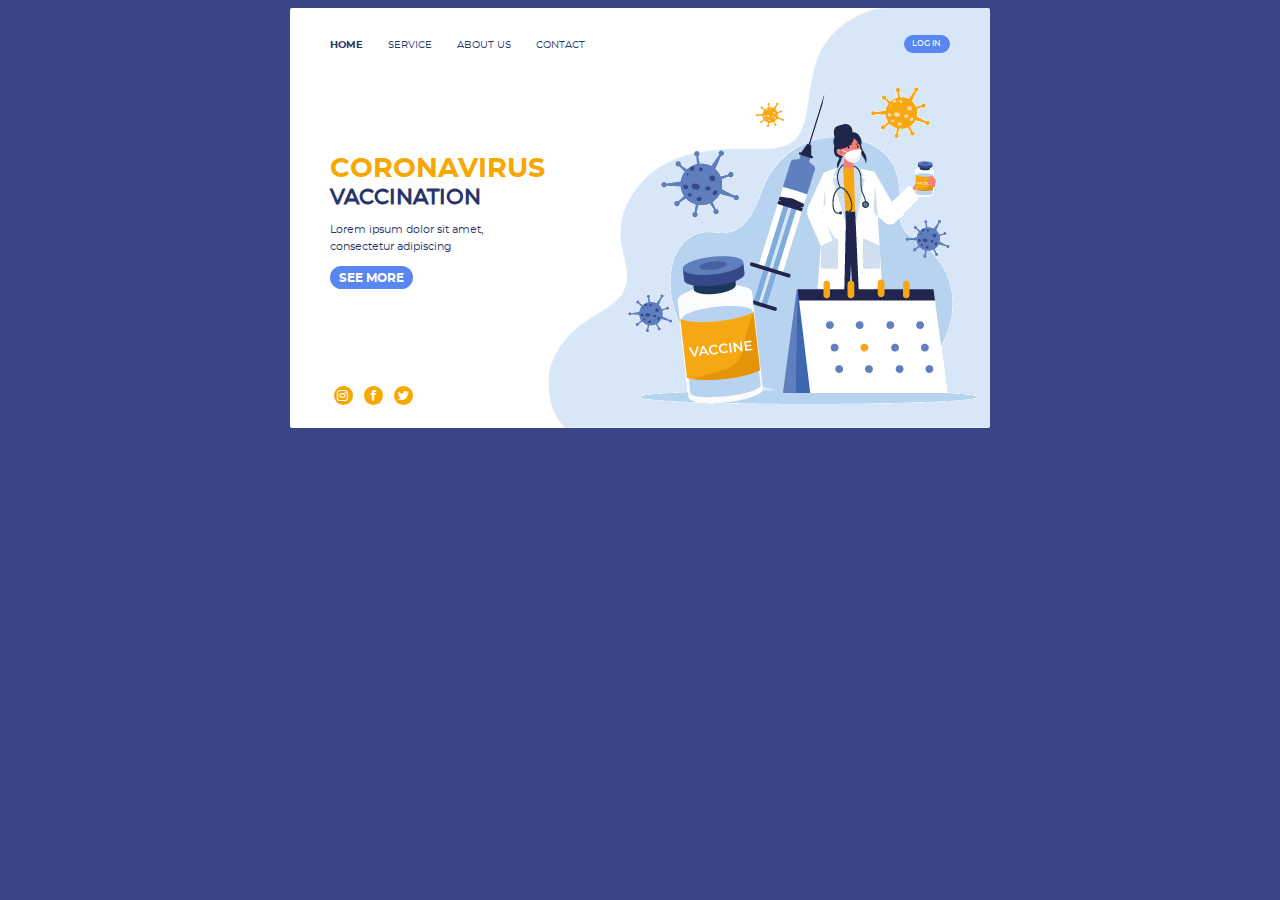
<file: index.html>
<!DOCTYPE html>
<html lang="en">
  <head>
    <meta charset="UTF-8" />
    <meta http-equiv="X-UA-Compatible" content="IE=edge" />
    <meta name="viewport" content="width=device-width, initial-scale=1.0" />
    <link rel="icon" href="img/coronavirus.svg" type="image/svg" />
    <link rel="stylesheet" href="css/style-home.css" type="text/css" />
    <title>Coronavirus</title>
  </head>
  <body>
    <div class="container">
      <header>
        <nav class="navbar">
          <ul class="main-menu">
            <li class="main-menu__item">
              <a href="#" class="main-menu__link--bold">HOME</a>
            </li>
            <li class="main-menu__item">
            <a href="service.html" class="main-menu__link">SERVICE</a>
            </li>
            <li class="main-menu__item">
              <a href="about.html" class="main-menu__link">ABOUT US</a>
            </li>
            <li class="main-menu__item">
              <a href="contact.html" class="main-menu__link">CONTACT</a>
            </li>
          </ul>
          <div class="btn-login">
            <button class="btn-login__item">
              <a href="#" class="btn-login__link">LOG IN</a>
            </button>
          </div>
        </nav>
      </header>
      
      <main>
        <section class="section-text">
          <div class="main-title">
            <h1 class="main-title__item">CORONAVIRUS</h1>
          </div>
          <div class="second-title">
            <h2 class="second-title__item">VACCINATION</h2>
          </div>
          <div class="into-text">
            <p class="info-text__item">
              Lorem ipsum dolor sit amet,<br>
              consectetur adipiscing
            </p>
          </div>
          <div class="btn-more">
            <button class="btn-more__item">
              <a href="#" class="btn-more__link">SEE MORE</a>
            </button>
          </div>
        </section>
        <section class="container-banner">
          <div class="banner">
            <img class="banner__image" src="img/main-picture.png" alt="imagen principal del banner">
          </div>
        </section>
      </main>
        
      <footer>
        <section class="social-media">
          <span class="social-media__item">
            <a class="icon-instagram" href="//instagram.com" target="_blank"></a>
          </span>
          <span class="social-media__item">
            <a class="icon-facebook" href="//facebook.com" target="_blank"></a>
          </span>
          <span class="social-media__item">
           <a class="icon-twitter" href="//twitter.com" target="_blank"></a>
          </span>
        </section>
      </footer>
    </div>
  </body>
</html>
</file>
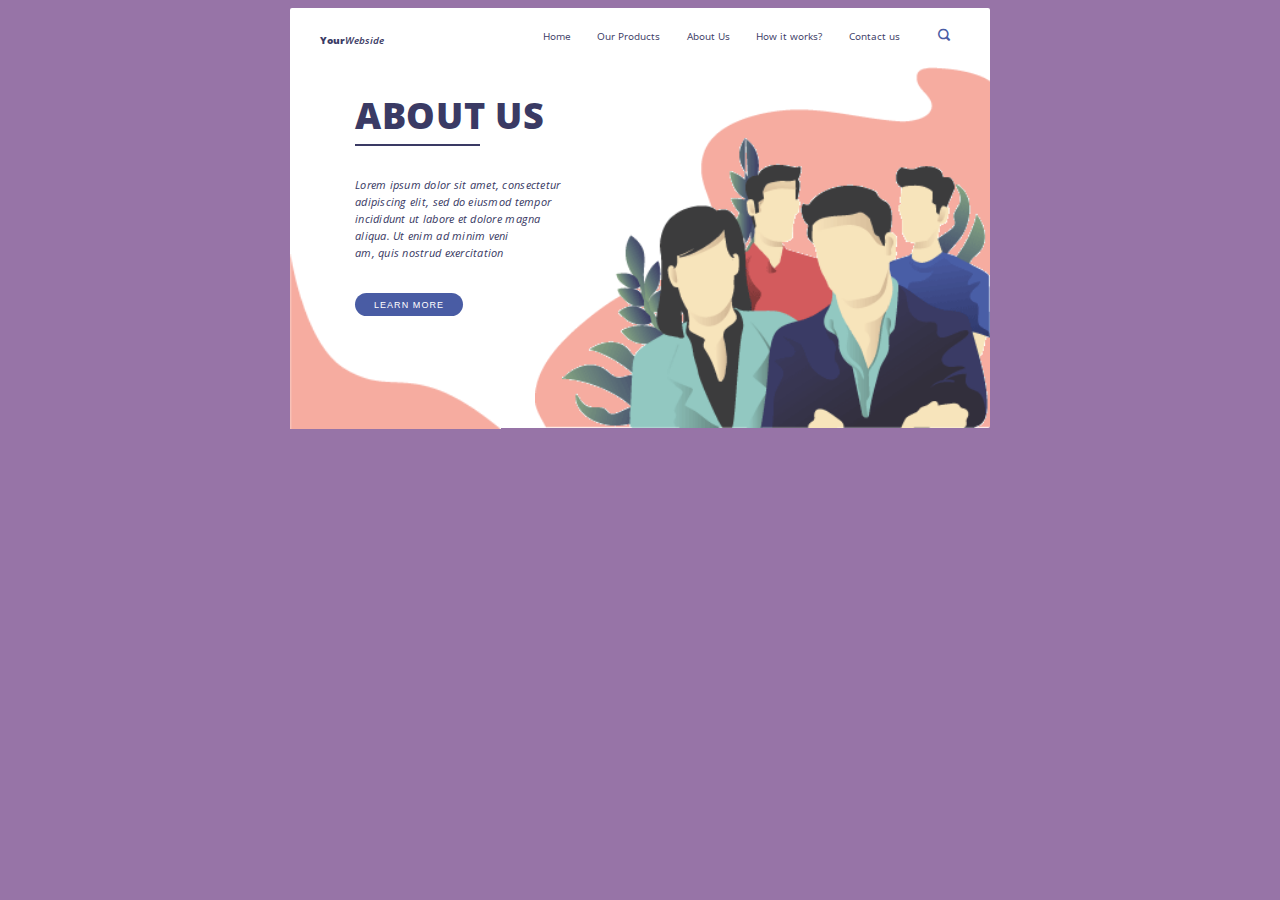
<file: about.html>
<!DOCTYPE html>
<html lang="en">
  <head>
    <meta charset="UTF-8" />
    <meta http-equiv="X-UA-Compatible" content="IE=edge" />
    <meta name="viewport" content="width=device-width, initial-scale=1.0" />
    <link rel="icon" href="" type="image/svg" />
    <link rel="stylesheet" href="css/style-about.css" type="text/css" />
    <title>About Us</title>
  </head>
  <body>
    <div class="container">
        <header>
            <nav class="navbar">
                <div class="logo">
                    <a class="logo__item" href="#"><p><b class="logo__item--bold">Your</b>Webside</p></a>
                </div>
                <div class="menu">
                    <ul class="menu-list">
                        <li class="menu-list__item">
                            <a href="index.html" class="menu-list__link">Home</a>
                        </li>
                        <li class="menu-list__item">
                            <a href="service.html" class="menu-list__link">Our Products</a>
                        </li>
                        <li class="menu-list__item">
                            <a href="#" class="menu-list__link">About Us</a>
                        </li>
                        <li class="menu-list__item">
                            <a href="questions.html" class="menu-list__link">How it works?</a>
                        </li>
                        <li class="menu-list__item">
                            <a href="contact.html" class="menu-list__link">Contact us</a>
                        </li>
                    </ul>
                </div>
                <div class="search">
                    <span class="icon-search" href="#"></span>
                </div>
            </nav>
        </header>
      
        <main>
            <section class="section-info">
                <div class="main-title">
                    <h1 class="main-title__item">ABOUT US</h1>
                    <hr>
                </div>
                <div class="info-text">
                    <p class="info-text__item">
                        Lorem ipsum dolor sit amet, consectetur <br>
                        adipiscing elit, sed do eiusmod tempor <br>
                        incididunt ut labore et dolore magna <br>
                        aliqua. Ut enim ad minim veni <br>
                        am, quis nostrud exercitation
                    </p>
                </div>
                <div class="btn-learn-more">
                    <button class="btn-learn-more__item">
                        <a href="#" class="btn-learn-more__link">LEARN MORE</a>
                    </button>
                </div>
            </section>
            <section class="container-banner">
                <div class="banner">
                    <img class="banner__image" src="img/main-picture-about.png" alt="imagen principal del banner">
                </div>
            </section>
        </main>
        
        <footer>
            <div class="footer-image">
                <img class="footer-image__item" src="img/fondo2-about.png" alt="imagen del diseño de fondo">
            </div> 
        </footer>
    </div>
  </body>
</html>
</file>
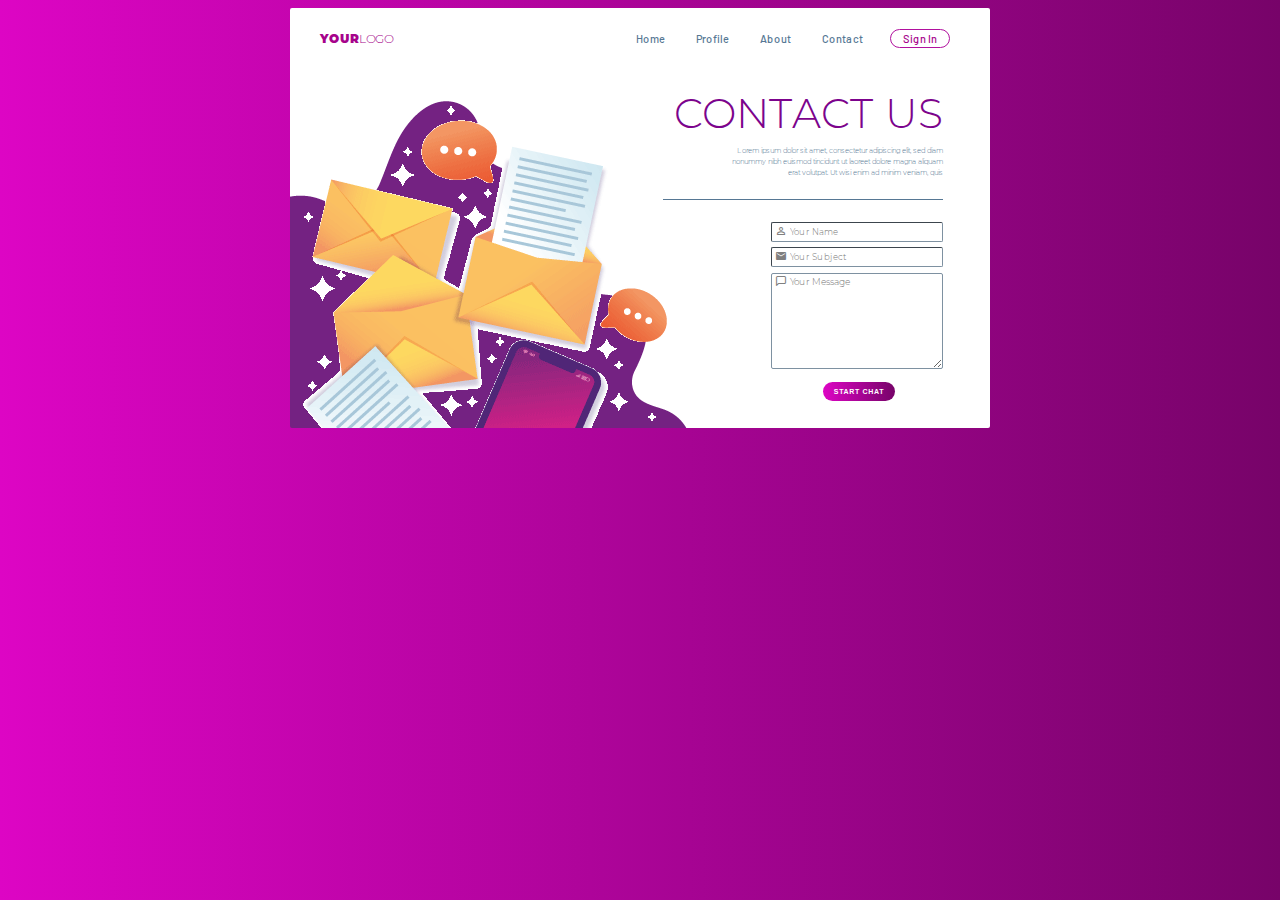
<file: contact.html>
<!DOCTYPE html>
<html lang="en">
  <head>
    <meta charset="UTF-8" />
    <meta http-equiv="X-UA-Compatible" content="IE=edge" />
    <meta name="viewport" content="width=device-width, initial-scale=1.0" />
    <link rel="icon" href="" type="image/svg" />
    <link rel="stylesheet" href="css/style-contact.css" type="text/css" />
    <title>Contact Us</title>
  </head>
  <body>
    <div class="container">
        <header>
            <nav class="navbar">
                <div class="logo">
                    <a class="logo__item" href="#"><b class="logo__item--bold">YOUR</b>LOGO</a>
                </div>
                <div class="menu">
                    <ul class="menu-list">
                        <li class="menu-list__item">
                            <a href="index.html" class="menu-list__link">Home</a>
                        </li>
                        <li class="menu-list__item">
                            <a href="service.html" class="menu-list__link">Profile</a>
                        </li>
                        <li class="menu-list__item">
                            <a href="about.html" class="menu-list__link">About</a>
                        </li>
                        <li class="menu-list__item">
                            <a href="#" class="menu-list__link">Contact</a>
                        </li>
                    </ul>
                </div>
                <div class="btn-sign-in">
                    <button class="btn-sign-in__item">
                        <a href="#" class="btn-sign-in__link">Sign In</a>
                    </button>
                </div>
            </nav>
        </header>
        
        <main>
            <section class="container-banner">
                <div class="banner">
                    <img class="banner__image" src="img/main-picture-contact.png" alt="imagen principal del banner">
                </div>
            </section>
            <section class="section-info">
                <div class="main-title">
                    <h1 class="main-title__item">CONTACT US</h1>
                </div>
                <div class="info-text">
                    <p class="info-text__item">
                        Lorem ipsum dolor sit amet, consectetur adipiscing elit, sed diam <br>
                        nonummy nibh euismod tincidunt ut laoreet dolore magna aliquam <br>
                        erat volutpat. Ut wisi enim ad minim veniam, quis
                    </p>
                    <hr>
                </div>
                <div class="container-form">
                    <form class="form" action="" method="POST">
                        <div class="form-input">
                            <i class="icon-person form-icon__item"></i>
                            <input class="form-input__item" type="text" placeholder="Your Name">
                        </div>
                        <div class="form-input">
                            <i class="icon-email form-icon__item"></i>
                            <input class="form-input__item" type="text" placeholder="Your Subject">
                        </div>
                        <div class="form-input">
                            <i class="icon-message form-icon__item"></i>
                            <textarea class="form-textarea__item" type="text" placeholder="Your Message" maxlength="240"></textarea>
                        </div>
                        <div class="btn-start">
                            <button class="btn-start__item">
                                <a href="#" class="btn-start__link">START CHAT</a>
                            </button>
                        </div>
                    </form>
                </div>
            </section>
        </main>
            
        <footer>

        </footer>
    </div>
  </body>
</html>
</file>
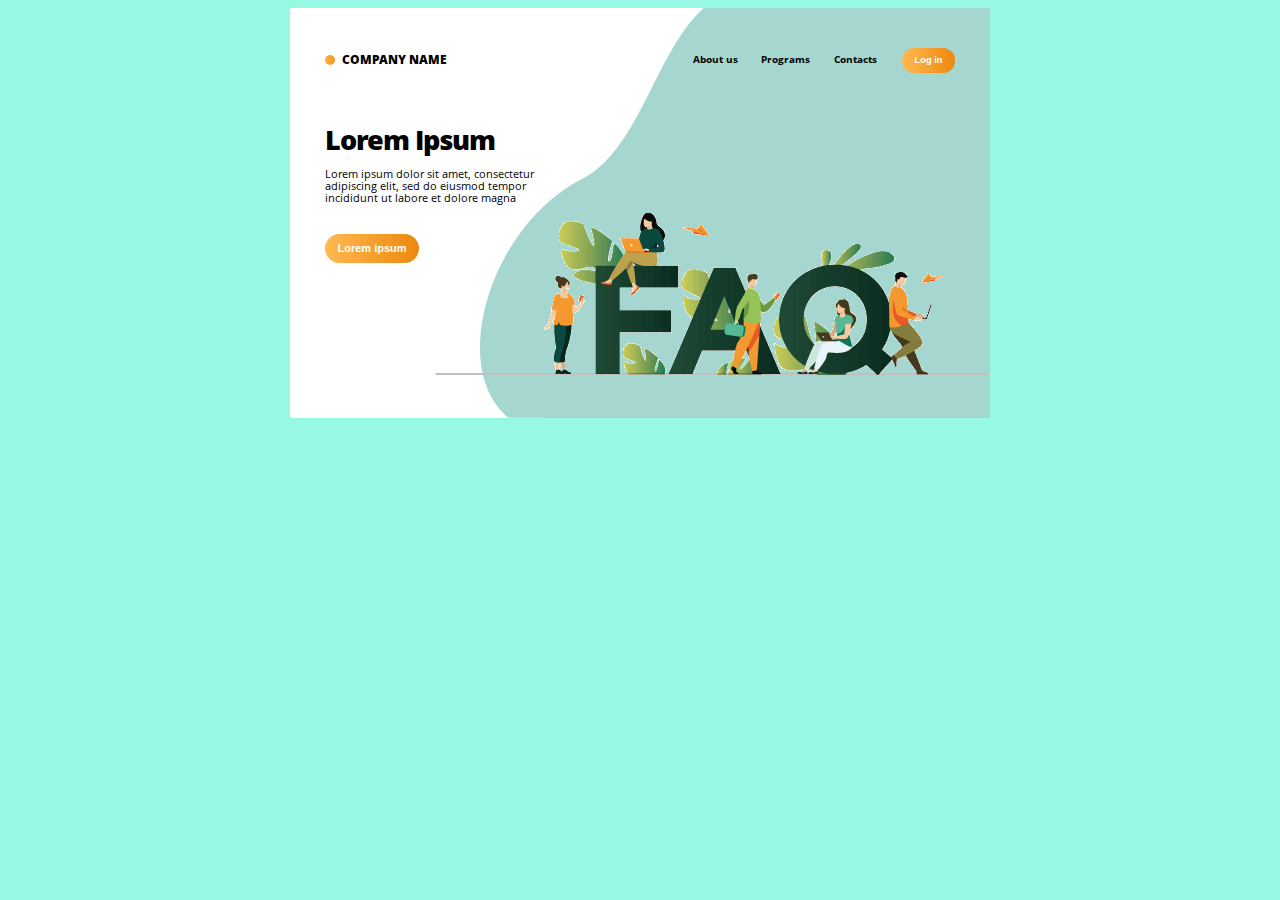
<file: questions.html>
<!DOCTYPE html>
<html lang="en">
  <head>
    <meta charset="UTF-8" />
    <meta http-equiv="X-UA-Compatible" content="IE=edge" />
    <meta name="viewport" content="width=device-width, initial-scale=1.0" />
    <link rel="icon" href="" type="image/svg" />
    <link rel="stylesheet" href="css/style-question.css" type="text/css" />
    <title>FAQ</title>
  </head>
  <body>
    <div class="container">
      <header>
        <nav class="navbar">
            <div class="logo">
                <div class="logo__icon"></div>
                <a class="logo__item" href="#">COMPANY NAME</a>
            </div>
            <div class="menu">
                <ul class="menu-list">
                    <li class="menu-list__item">
                        <a href="about.html" class="menu-list__link">About us</a>
                    </li>
                    <li class="menu-list__item">
                        <a href="service.html" class="menu-list__link">Programs</a>
                    </li>
                    <li class="menu-list__item">
                        <a href="contact.html" class="menu-list__link">Contacts</a>
                    </li>
                </ul>
            </div>
            <div class="btn-log-in">
                <button class="btn-log-in__item">
                    <a href="#" class="btn-log-in__link">Log in</a>
                </button>
            </div>
        </nav>
      </header>
      
      <main>
        <section class="section-info">
          <div class="main-title">
            <h1 class="main-title__item">Lorem Ipsum</h1>
          </div>
          <div class="info-text">
            <p class="info-text__item">
              Lorem ipsum dolor sit amet, consectetur <br>
              adipiscing elit, sed do eiusmod tempor <br>
              incididunt ut labore et dolore magna
            </p>
          </div>
          <div class="btn-more">
            <button class="btn-more__item">
              <a href="#" class="btn-more__link">Lorem ipsum</a>
            </button>
          </div>
        </section>
        <section class="container-banner">
          <div class="banner">
            <img class="banner__image" src="img/main-picture-question.png" alt="imagen principal del banner">
          </div>
        </section>
      </main>
        
      <footer>

      </footer>
    </div>
  </body>
</html>
</file>
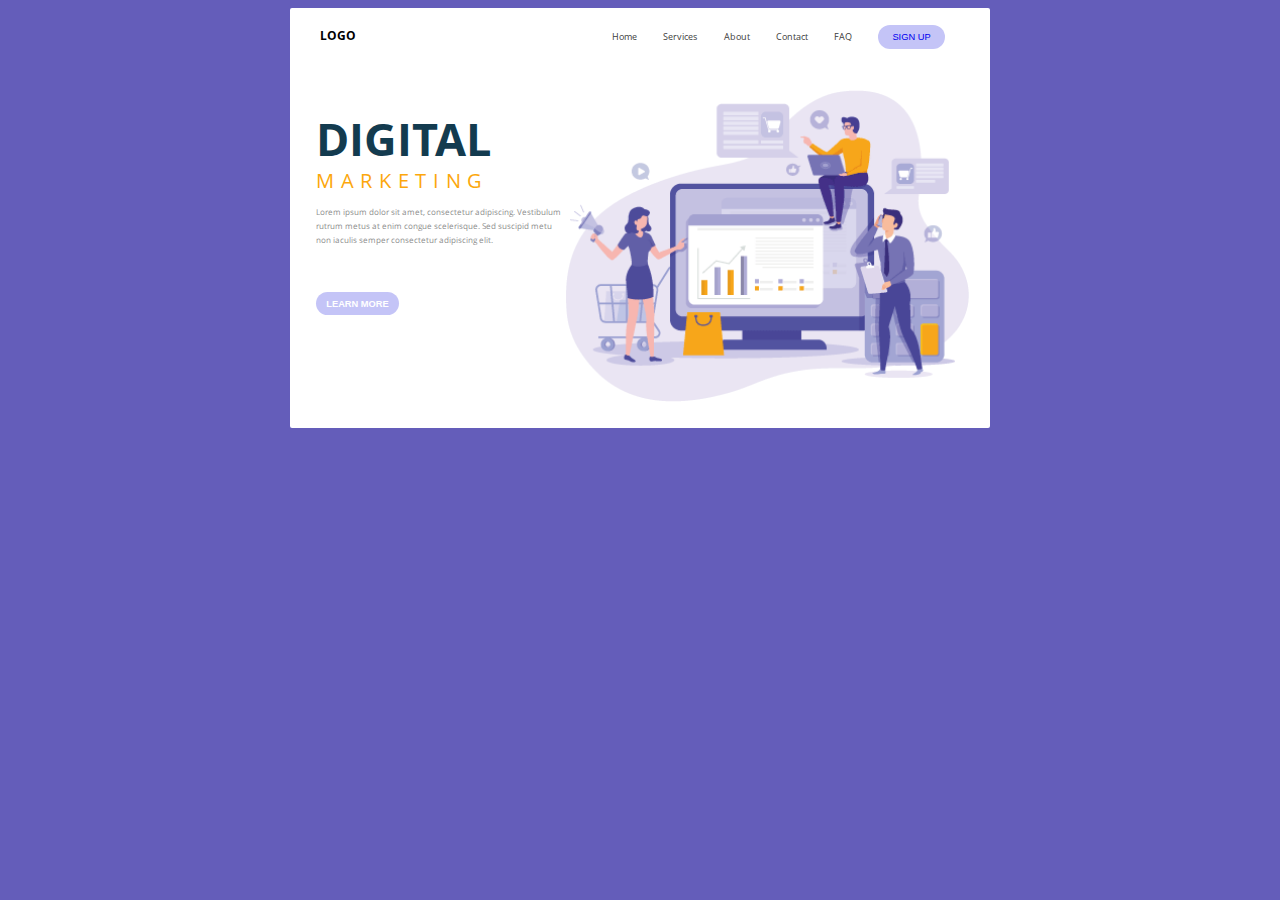
<file: service.html>
<!DOCTYPE html>
<html lang="en">
  <head>
    <meta charset="UTF-8" />
    <meta http-equiv="X-UA-Compatible" content="IE=edge" />
    <meta name="viewport" content="width=device-width, initial-scale=1.0" />
    <link rel="icon" href="" type="image/svg" />
    <link rel="stylesheet" href="css/style-service.css" type="text/css" />
    <title>Digital Marketing</title>
  </head>
  <body>
    <div class="container">
      <header>
        <nav class="navbar">
            <div class="logo">
                <a class="logo__item" href="#">LOGO</a>
            </div>
            <div class="menu">
                <ul class="menu-list">
                    <li class="menu-list__item">
                        <a href="index.html" class="menu-list__link">Home</a>
                    </li>
                    <li class="menu-list__item">
                        <a href="#" class="menu-list__link">Services</a>
                    </li>
                    <li class="menu-list__item">
                        <a href="about.html" class="menu-list__link">About</a>
                    </li>
                    <li class="menu-list__item">
                        <a href="contact.html" class="menu-list__link">Contact</a>
                    </li>
                    <li class="menu-list__item">
                        <a href="questions.html" class="menu-list__link">FAQ</a>
                    </li>
                </ul>
            </div>
            <div class="btn-sign-up">
                <button class="btn-sign-up__item">
                    <a href="#" class="btn-sign-up__link">SIGN UP</a>
                </button>
            </div>
        </nav>
      </header>
      
      <main>
        <section class="section-info">
          <div class="main-title">
            <h1 class="main-title__item">DIGITAL</h1>
          </div>
          <div class="second-title">
            <h2 class="second-title__item">MARKETING</h2>
          </div>
          <div class="info-text">
            <p class="info-text__item">
              Lorem ipsum dolor sit amet, consectetur adipiscing. Vestibulum <br>
              rutrum metus at enim congue scelerisque. Sed suscipid metu <br>
              non iaculis semper consectetur adipiscing elit.
            </p>
          </div>
          <div class="btn-more">
            <button class="btn-more__item">
              <a href="#" class="btn-more__link">LEARN MORE</a>
            </button>
          </div>
        </section>
        <section class="container-banner">
          <div class="banner">
            <img class="banner__image" src="img/main-picture-service.png" alt="imagen principal del banner">
          </div>
        </section>
      </main>
        
      <footer>

      </footer>
    </div>
  </body>
</html>
</file>
<file: css/style-home.css>
:root {
  --amarillo: #f8a700;
  --azul-claro: #5986f1;
  --azul-oscuro: #273668;
}

body {
  background-color: #394587;
}

.container {
  width: 700px;
  height: 420px;
  margin: 0 auto;
  border-radius: 2px;
  background-color: #ffffff;
  color: var(--azul-oscuro);
  background-image: url("../img/fondo.png");
  background-position: right;
  background-repeat: no-repeat;
}

button {
  background: var(--azul-claro);
  color: #ffffff;
  border-style: none;
  outline: none;
}

a {
  color: #ffffff;
  text-decoration: none;
}

.navbar {
  display: flex;
  padding-top: 9.5px;
  padding-bottom: 9.5px;
}

.main-menu {
  display: flex;
  justify-content: space-between;
  list-style: none;
  width: 36.5%;
}

.main-menu__link--bold {
  font-family: "montserratbold";
  font-size: 10.2px;
  color: var(--azul-oscuro);
  outline: none;
}

.main-menu__link {
  font-family: "montserratregular";
  font-size: 10.2px;
  color: var(--azul-oscuro);
  outline: none;
}

.main-menu__link:hover {
  font-family: "montserratbold";
}

.btn-login {
  margin: auto;
  padding-right: 26px;
  text-align: end;
  width: 50%;
}

.btn-login__item {
  border-radius: 12px;
  width: 46px;
  height: 18.5px;
}

.btn-login__link {
  font-size: 8px;
  font-family: "montserratmedium";
  display: flex;
  justify-content: center;
}

main{
  display: flex;
  justify-content: space-between;
}

.section-text {
  margin: 40px;
  padding-top: 28px;
  text-align: start;
}

.main-title__item {
  color: var(--amarillo);
  font-size: 27px;
  font-family: "montserratbold";
  line-height: 12px;
}

.second-title__item {
  font-size: 21px;
  font-family: "montserratmedium";
  line-height: 10px;
}

.info-text__item {
  font-size: 11px;
  font-family: "montserratregular";
  line-height: 17px;
}

.btn-more__item{
  border-radius: 18px;
  width: 83px;
  height: 23px;
}

.btn-more__link {
  font-size: 12.2px;
  font-family: "montserratbold";
  margin: 0;
}

.banner {
  margin-top: 10px;
  margin-right: 13px;
}

footer {
  position: relative;
  bottom: 22px;
}

.social-media {
  display: flex;
  justify-content: space-around;
  margin-left: 38px;
  width: 13%;
}

.social-media__item {
  background-color: var(--amarillo);
  font-size: 11px;
  width: 19px;
  height: 19px;
  border-radius: 50%;
  text-align: center;
}

/*! Generated by Font Squirrel (https://www.fontsquirrel.com) on February 18, 2021 */

@font-face {
  font-family: "montserratmedium";
  src: url("../fonts/montserrat-medium-webfont.eot");
  src: url("../fonts/montserrat-medium-webfont.eot?#iefix")
      format("embedded-opentype"),
    url("../fonts/montserrat-medium-webfont.woff2") format("woff2"),
    url("../fonts/montserrat-medium-webfont.woff") format("woff"),
    url("../fonts/montserrat-medium-webfont.ttf") format("truetype"),
    url("../fonts/montserrat-medium-webfont.svg#montserratmedium") format("svg");
  font-weight: normal;
  font-style: normal;
}

@font-face {
  font-family: "montserratregular";
  src: url("../fonts/montserrat-regular-webfont.eot");
  src: url("../fonts/montserrat-regular-webfont.eot?#iefix")
      format("embedded-opentype"),
    url("../fonts/montserrat-regular-webfont.woff2") format("woff2"),
    url("../fonts/montserrat-regular-webfont.woff") format("woff"),
    url("../fonts/montserrat-regular-webfont.ttf") format("truetype"),
    url("../fonts/montserrat-regular-webfont.svg#montserratregular")
      format("svg");
  font-weight: normal;
  font-style: normal;
}

@font-face {
  font-family: "montserratbold";
  src: url("../fonts/montserrat-bold-webfont.eot");
  src: url("../fonts/montserrat-bold-webfont.eot?#iefix")
      format("embedded-opentype"),
    url("../fonts/montserrat-bold-webfont.woff2") format("woff2"),
    url("../fonts/montserrat-bold-webfont.woff") format("woff"),
    url("../fonts/montserrat-bold-webfont.ttf") format("truetype"),
    url("../fonts/montserrat-bold-webfont.svg#montserratbold") format("svg");
  font-weight: normal;
  font-style: normal;
}

@font-face {
  font-family: "icomoon";
  src: url("../icons/icomoon.eot?mel01v");
  src: url("../icons/icomoon.eot?mel01v#iefix") format("embedded-opentype"),
    url("../icons/icomoon.ttf?mel01v") format("truetype"),
    url("../icons/icomoon.woff?mel01v") format("woff"),
    url("../icons/icomoon.svg?mel01v#icomoon") format("svg");
  font-weight: normal;
  font-style: normal;
  font-display: block;
}

[class^="icon-"], [class*=" icon-"] {
  /* use !important to prevent issues with browser extensions that change fonts */
  font-family: 'icomoon' !important;
  font-style: normal;
  font-weight: normal;
  font-variant: normal;
  text-transform: none;
  line-height: 1.8;
  
  /* Enable Ligatures ================ */
  letter-spacing: 0;
  -webkit-font-feature-settings: "liga";
  -moz-font-feature-settings: "liga=1";
  -moz-font-feature-settings: "liga";
  -ms-font-feature-settings: "liga" 1;
  font-feature-settings: "liga";
  -webkit-font-variant-ligatures: discretionary-ligatures;
  font-variant-ligatures: discretionary-ligatures;

  /* Better Font Rendering =========== */
  -webkit-font-smoothing: antialiased;
  -moz-osx-font-smoothing: grayscale;
}

.icon-facebook:before {
  content: "\ea90";
}
.icon-instagram:before {
  content: "\ea92";
}
.icon-twitter:before {
  content: "\ea96";
}
</file>
<file: css/style-about.css>
:root {
    --blanco: #ffffff;
    --azul-oscuro: #3A3A64;
    --azul-claro: #495CA4;
}

body {
    background-color: #9774a7;
}

.container {
    width: 700px;
    height: 420px;
    margin: 0 auto;
    padding-bottom: -2px;
    border-radius: 2px;
    background-color: var(--blanco);
    background-image: url("../img/fondo-about.png");
    background-position: bottom right;
    background-size: 65%;
    background-repeat: no-repeat;
    font-family: 'Open Sans', sans-serif;
    color: var(--azul-oscuro);
}

button {
    background: var(--azul-claro);
    border-style: none;
    outline: none;
}

a {
    text-decoration: none;
    color: var(--azul-oscuro);
}

.navbar {
    display: flex;
    justify-content: space-between;
    padding-top: 15px;
}

.logo {
    padding-left: 30px;
}

.logo__item {
    font-size: 10px;
    font-weight: 600;
    font-style: italic;
}

.logo__item--bold {
    font-weight: 800;
    font-style: normal;
}

.menu {
    width: 51%;
    position: relative;
    left: 60px;
}

.menu-list {
    display: flex;
    justify-content: space-between;
    margin-top: 0;
    padding-left: 0;
    list-style: none;
}

.menu-list__link {
    font-size: 10px;
    outline: none;
}

.menu-list__link:hover {
    font-weight: bold;
}

.search {
    padding-right: 40px;
    color: var(--azul-claro);
}

.icon-search{
    font-size: 12px;
}

main {
    display: flex;
    justify-content: space-between;
}

.section-info {
    margin-left: 65px;
    margin-top: 30px;
}

.main-title {
    margin-top: 0;
}

.main-title__item {
    margin: 0;
    font-size: 36px;
    font-weight: 800;
    letter-spacing: 0.5pt;
}

hr { 
    background-color: var(--azul-oscuro);
    border-style: none;
    margin-left: 0%;
    margin-top: 4px;
    height: 1.5px;
    width: 61%;
}

.info-text {
    margin-top: 30px;
}

.info-text__item {
    margin: 0;
    font-size: 10.8px;
    font-style: italic;
    letter-spacing: 0.2pt;
    line-height: 17px;
}

.btn-learn-more {
    margin-top: 30px;
    position: relative;
    z-index: 1;
}

.btn-learn-more__item {
    border-radius: 18px;
    width: 108px;
    height: 23px;
}

.btn-learn-more__link {
    color: var(--blanco);
    font-size: 9px;
    line-height: 15px;
    letter-spacing: 0.8pt;
}

.banner {
    position: relative;
    top: 77px;
}

.banner__image {
    height: 290px;
}

.footer-image {
    margin-top: -102.5px;
    position: absolute;
    z-index: 0;
}

.footer-image__item {
    height: 175px;
}

@font-face {
    font-family: 'Open Sans';
    src: url('../fonts/OpenSans-Italic.eot');
    src: url('../fonts/OpenSans-Italic.eot?#iefix') format('embedded-opentype'),
        url('../fonts/OpenSans-Italic.woff2') format('woff2'),
        url('../fonts/OpenSans-Italic.woff') format('woff'),
        url('../fonts/OpenSans-Italic.ttf') format('truetype'),
        url('../fonts/OpenSans-Italic.svg#OpenSans-Italic') format('svg');
    font-weight: normal;
    font-style: italic;
    font-display: swap;
}

@font-face {
    font-family: 'Open Sans';
    src: url('../fonts/OpenSans-Extrabold.eot');
    src: url('../fonts/OpenSans-Extrabold.eot?#iefix') format('embedded-opentype'),
        url('../fonts/OpenSans-Extrabold.woff2') format('woff2'),
        url('../fonts/OpenSans-Extrabold.woff') format('woff'),
        url('../fonts/OpenSans-Extrabold.ttf') format('truetype'),
        url('../fonts/OpenSans-Extrabold.svg#OpenSans-Extrabold') format('svg');
    font-weight: 800;
    font-style: normal;
    font-display: swap;
}

@font-face {
    font-family: 'Open Sans';
    src: url('../fonts/OpenSans-Semibold.eot');
    src: url('../fonts/OpenSans-Semibold.eot?#iefix') format('embedded-opentype'),
        url('../fonts/OpenSans-Semibold.woff2') format('woff2'),
        url('../fonts/OpenSans-Semibold.woff') format('woff'),
        url('../fonts/OpenSans-Semibold.ttf') format('truetype'),
        url('../fonts/OpenSans-Semibold.svg#OpenSans-Semibold') format('svg');
    font-weight: 600;
    font-style: normal;
    font-display: swap;
}

@font-face {
    font-family: 'Open Sans';
    src: url('../fonts/OpenSans.eot');
    src: url('../fonts/OpenSans.eot?#iefix') format('embedded-opentype'),
        url('../fonts/OpenSans.woff2') format('woff2'),
        url('../fonts/OpenSans.woff') format('woff'),
        url('../fonts/OpenSans.ttf') format('truetype'),
        url('../fonts/OpenSans.svg#OpenSans') format('svg');
    font-weight: normal;
    font-style: normal;
    font-display: swap;
}

@font-face {
    font-family: 'Open Sans';
    src: url('../fonts/OpenSans-SemiboldItalic.eot');
    src: url('../fonts/OpenSans-SemiboldItalic.eot?#iefix') format('embedded-opentype'),
        url('../fonts/OpenSans-SemiboldItalic.woff2') format('woff2'),
        url('../fonts/OpenSans-SemiboldItalic.woff') format('woff'),
        url('../fonts/OpenSans-SemiboldItalic.ttf') format('truetype'),
        url('../fonts/OpenSans-SemiboldItalic.svg#OpenSans-SemiboldItalic') format('svg');
    font-weight: 600;
    font-style: italic;
    font-display: swap;
}

@font-face {
  font-family: "icomoon";
  src: url("../icons/icomoon.eot?mel01v");
  src: url("../icons/icomoon.eot?mel01v#iefix") format("embedded-opentype"),
    url("../icons/icomoon.ttf?mel01v") format("truetype"),
    url("../icons/icomoon.woff?mel01v") format("woff"),
    url("../icons/icomoon.svg?mel01v#icomoon") format("svg");
  font-weight: normal;
  font-style: normal;
  font-display: block;
}

[class^="icon-"], [class*=" icon-"] {
  /* use !important to prevent issues with browser extensions that change fonts */
  font-family: 'icomoon' !important;
  font-style: normal;
  font-weight: normal;
  font-variant: normal;
  text-transform: none;
  line-height: 1;
  
  /* Enable Ligatures ================ */
  letter-spacing: 0;
  -webkit-font-feature-settings: "liga";
  -moz-font-feature-settings: "liga=1";
  -moz-font-feature-settings: "liga";
  -ms-font-feature-settings: "liga" 1;
  font-feature-settings: "liga";
  -webkit-font-variant-ligatures: discretionary-ligatures;
  font-variant-ligatures: discretionary-ligatures;

  /* Better Font Rendering =========== */
  -webkit-font-smoothing: antialiased;
  -moz-osx-font-smoothing: grayscale;
}

.icon-search:before {
  content: "\e900";
}
</file>
<file: css/style-contact.css>
:root {
  --blanco: #FFFFFF;
  --morado-claro: #A6038B;
  --morado-oscuro: #7C038C;
  --gris: #567794;
}

body {
  background: linear-gradient(to right, #dd05c4, #770369);
}

.container {
  width: 700px;
  height: 420px;
  margin: 0 auto;
  border-radius: 2px;
  background-color: var(--blanco);
  background-image: url("../img/fondo-contact.png");
  background-position: -67px 93px;
  background-size: 67%;
  background-repeat: no-repeat;
  font-family: 'Montserrat';
  position: relative;
  overflow: hidden;
  z-index: 1;
}

button {
  border-style: none;
  font-size: 9.3px;
  outline: none;
}

a {
  text-decoration: none;
}

.navbar {
  display: flex;
  justify-content: space-between;
  padding-top: 20px;
}

.logo {
  padding-left: 30px;
}

.logo__item {
  font-size: 12px;
  font-weight: normal;
  color: var(--morado-claro);
}

.logo__item--bold {
    font-weight: 900;
}

.menu {
  width: 36%;
  position: relative;
  left: 95px;
}

.menu-list {
  display: flex;
  justify-content: space-between;
  margin-top: 0;
  padding-left: 25px;
  list-style: none;
}

.menu-list__link {
  font-family: 'Barlow';
  font-weight: 500;
  font-size: 11px;
  color: var(--gris);
  outline: none;
}

.menu-list__link:hover {
  font-weight: bold;
}

.btn-sign-in {
  margin: 0;
  padding-right: 40px;
  text-align: center;
}

.btn-sign-in__item {
  border-radius: 18px;
  border-color: #b1119e;
  background-color: var(--blanco);
  border-style: solid;
  border-width: 1.5px;
  width: 60px;
  height: 19px;
}

.btn-sign-in__link {
  font-family: 'Barlow';
  font-weight: 500;
  font-size: 11px;
  color: var(--morado-claro);
}

main{
  display: flex;
  justify-content: space-between;
}

.container-banner {
  width: 50%;
}

.banner {
  position: relative;
  right: 20px;
  top: 43px;
  z-index: 0;
}

.section-info {
  margin: 0px 47px 0px 0px;
  text-align: end;
}

.main-title {
  margin-top: 25px;
  margin-bottom: 0px;
}

.main-title__item {
  margin: 0;
  font-size: 41px;
  font-weight: 300;
  color: var(--morado-oscuro);
}

.info-text__item {
  font-size: 7px;
  color: var(--gris);
  line-height: 11px;
}

hr {
  background-color: var(--gris);
  border-style: none;
  margin-top: 21px;
  height: 0.3px;
  width: 280px;
}

.form {
  margin-top: 21px;
}

.form-input {
  margin-top: 3px;
  margin-bottom: 3px;
}

.form-icon__item {
  font-size: 12px;
  position: absolute;
  padding-top: 5px;
  padding-left: 4px;
  color: gray;
}

.form-input__item {
  outline: none;
  border-radius: 2px;
  border-width: 0.5px;
  border-color: #7e91a1;
  padding-left: 18px;
  font-size: 8.5px;
  width: 150px;
  height: 16px;
  font-family: 'Montserrat';
}

.form-textarea__item  {
  outline: none;
  margin-top: 3px;
  border-radius: 2px;
  border-width: 0.5px;
  border-color: #7e91a1;
  padding-left: 18px;
  font-size: 9px;
  width: 150px;
  height: 90px;
  font-family: 'Montserrat';
}

.btn-start {
  margin: 6px 48px;
}

.btn-start__item{
  border-radius: 18px;
  background: linear-gradient(to right, #dd05c4, #770369);
  width: 72px;
  height: 19px;
}

.btn-start__link {
  font-size: 7px;
  font-weight: 600;
  letter-spacing: 0.5pt;
  color: var(--blanco);
  margin: 0;
}

@font-face {
    font-family: 'Barlow';
    src: url('../fonts/Barlow-Medium.eot');
    src: url('../fonts/Barlow-Medium.eot?#iefix') format('embedded-opentype'),
        url('../fonts/Barlow-Medium.woff2') format('woff2'),
        url('../fonts/Barlow-Medium.woff') format('woff'),
        url('../fonts/Barlow-Medium.ttf') format('truetype'),
        url('../fonts/Barlow-Medium.svg#Barlow-Medium') format('svg');
    font-weight: 500;
    font-style: normal;
    font-display: swap;
}

@font-face {
    font-family: 'Montserrat';
    src: url('../fonts/Montserrat-Black.eot');
    src: url('../fonts/Montserrat-Black.eot?#iefix') format('embedded-opentype'),
        url('../fonts/Montserrat-Black.woff2') format('woff2'),
        url('../fonts/Montserrat-Black.woff') format('woff'),
        url('../fonts/Montserrat-Black.ttf') format('truetype'),
        url('../fonts/Montserrat-Black.svg#Montserrat-Black') format('svg');
    font-weight: 900;
    font-style: normal;
    font-display: swap;
}

@font-face {
    font-family: 'Montserrat';
    src: url('../fonts/Montserrat-Light.eot');
    src: url('../fonts/Montserrat-Light.eot?#iefix') format('embedded-opentype'),
        url('../fonts/Montserrat-Light.woff2') format('woff2'),
        url('../fonts/Montserrat-Light.woff') format('woff'),
        url('../fonts/Montserrat-Light.ttf') format('truetype'),
        url('../fonts/Montserrat-Light.svg#Montserrat-Light') format('svg');
    font-weight: 300;
    font-style: normal;
    font-display: swap;
}

@font-face {
  font-family: 'icomoon';
  src:  url('../icons/icomoon.eot?uei931');
  src:  url('../icons/icomoon.eot?uei931#iefix') format('embedded-opentype'),
    url('../icons/icomoon.ttf?uei931') format('truetype'),
    url('../icons/icomoon.woff?uei931') format('woff'),
    url('../icons/icomoon.svg?uei931#icomoon') format('svg');
  font-weight: normal;
  font-style: normal;
  font-display: block;
}

[class^="icon-"], [class*=" icon-"] {
  /* use !important to prevent issues with browser extensions that change fonts */
  font-family: 'icomoon' !important;
  font-style: normal;
  font-weight: normal;
  font-variant: normal;
  text-transform: none;
  line-height: 1;
  
  /* Enable Ligatures ================ */
  letter-spacing: 0;
  -webkit-font-feature-settings: "liga";
  -moz-font-feature-settings: "liga=1";
  -moz-font-feature-settings: "liga";
  -ms-font-feature-settings: "liga" 1;
  font-feature-settings: "liga";
  -webkit-font-variant-ligatures: discretionary-ligatures;
  font-variant-ligatures: discretionary-ligatures;

  /* Better Font Rendering =========== */
  -webkit-font-smoothing: antialiased;
  -moz-osx-font-smoothing: grayscale;
}

.icon-message:before {
  content: "\e903";
}
.icon-person:before {
  content: "\e902";
}
.icon-email:before {
  content: "\e901";
}
</file>
<file: css/style-question.css>
:root {
  --blanco: #FFFFFF;
  --negro: #000000;
}

body {
  background-color: #97f9e3 
}

.container {
  width: 700px;
  height: 410px;
  margin: 0 auto;
  border-radius: 2px;
  background-color: var(--blanco);
  background-image: url("../img/fondo-question.png");
  background-position: 190px -40px;
  background-repeat: no-repeat;
  position: relative;
  overflow: hidden;
  z-index: 1;
  font-family: 'Open Sans';
  font-weight: bold;
  color: var(--negro);
}

main{
  display: flex;
  justify-content: space-between;
}

button {
  background: linear-gradient(to right, #ffb951, #ec880d);
  border-style: none;
  font-size: 9.3px;
  outline: none;
}

a {
  text-decoration: none;
  color: var(--negro);
}

.navbar {
  display: flex;
  justify-content: space-between;
  padding-top: 38px;
}

.logo {
  display: flex;
  margin-top: 6px;
  margin-left: 35px;
}

.logo__icon {
  background: linear-gradient(to right, #FBB040, #f7941E);
  width: 10px;
  height: 10px;
  border-radius: 50%;
  margin-top: 3px;
}

.logo__item {
  padding-left: 7px;
  font-size: 11.5px;
  font-weight: 800;
}

.menu {
  width: 32%;
  position: relative;
  left: 90px;
}

.menu-list {
  display: flex;
  justify-content: space-between;
  margin-top: 0;
  list-style: none;
}

.menu-list__link {
  font-size: 9.5px;
  outline: none;
}

.menu-list__link:hover {
  font-size: 10.5px;
}

.btn-log-in {
  margin: 0;
  padding-right: 35px;
  text-align: center;
}

.btn-log-in__item {
  border-radius: 12px;
  width: 53px;
  height: 25px;
}

.btn-log-in__link {
  font-weight: bold;
  color: var(--blanco);
}

.section-info {
  margin: 20px;
  margin-left: 35px;
}

.main-title {
  margin-bottom: 0;
}

.main-title__item {
  margin-bottom: 0;
  font-size: 26.5px;
  font-weight: 800;
  letter-spacing: -1px;
}

.info-text {
  margin-top: 10px;
}

.info-text__item {
  margin-top: 0;
  font-size: 10.5px;
  font-weight: normal;
  line-height: 12px;
}

.banner {
  position: absolute;
  right: -5px;
  bottom: 38px;
}

.btn-more {
  margin-top: 30px;
}

.btn-more__item{
  border-radius: 18px;
  width: 94px;
  height: 29px;
}

.btn-more__link {
  font-size: 11px;
  font-weight: bold;
  color: var(--blanco);
  margin: 0;
}


@font-face {
  font-family: 'Open Sans';
  src: url('../fonts/OpenSans.eot');
  src: url('../fonts/OpenSans.eot?#iefix') format('embedded-opentype'),
      url('../fonts/OpenSans.woff2') format('woff2'),
      url('../fonts/OpenSans.woff') format('woff'),
      url('../fonts/OpenSans.ttf') format('truetype'),
      url('../fonts/OpenSans.svg#OpenSans') format('svg');
  font-weight: normal;
  font-style: normal;
  font-display: swap;
}

@font-face {
  font-family: 'Open Sans';
  src: url('../fonts/OpenSans-Bold.eot');
  src: url('../fonts/OpenSans-Bold.eot?#iefix') format('embedded-opentype'),
      url('../fonts/OpenSans-Bold.woff2') format('woff2'),
      url('../fonts/OpenSans-Bold.woff') format('woff'),
      url('../fonts/OpenSans-Bold.ttf') format('truetype'),
      url('../fonts/OpenSans-Bold.svg#OpenSans-Bold') format('svg');
  font-weight: bold;
  font-style: normal;
  font-display: swap;
}

@font-face {
  font-family: 'Open Sans';
  src: url('../fonts/OpenSans-Extrabold.eot');
  src: url('../fonts/OpenSans-Extrabold.eot?#iefix') format('embedded-opentype'),
      url('../fonts/OpenSans-Extrabold.woff2') format('woff2'),
      url('../fonts/OpenSans-Extrabold.woff') format('woff'),
      url('../fonts/OpenSans-Extrabold.ttf') format('truetype'),
      url('../fonts/OpenSans-Extrabold.svg#OpenSans-Extrabold') format('svg');
  font-weight: 800;
  font-style: normal;
  font-display: swap;
}
</file>
<file: css/style-service.css>
:root {
  --blanco: #FFFFFF;
  --negro: #000000;
  --negro-claro: #3A3A3A;
  --azul: #133B4F;
  --amarillo: #FCA70C;
  --gris: #8E8E8E;
  --lila: #C4C4F7;
}

body {
  background-color: #645DBA
}

.container {
  width: 700px;
  height: 420px;
  margin: 0 auto;
  border-radius: 2px;
  background-color: var(--blanco);
  font-family: 'Open Sans';
}

main{
  display: flex;
  justify-content: space-between;
}

button {
  background: var(--lila);
  border-style: none;
  font-size: 9.3px;
  outline: none;
}

a {
  text-decoration: none;
}

.navbar {
  display: flex;
  justify-content: space-between;
  padding-top: 15px;
}

.logo {
  padding-left: 30px;
}

.logo__item {
  font-size: 12px;
  font-weight: bold;
  color: var(--negro);
}

.menu {
  width: 40%;
  position: relative;
  left: 95px;
}

.menu-list {
  display: flex;
  justify-content: space-between;
  margin-top: 0;
  list-style: none;
}

.menu-list__link {
  font-size: 9.3px;
  color: var(--negro-claro);
  outline: none;
}

.menu-list__link:hover {
  font-weight: bold;
}

.btn-sign-up {
  margin: 0;
  padding-right: 45px;
  text-align: center;
}

.btn-sign-up__item {
  border-radius: 12px;
  width: 67px;
  height: 24px;
}

.btn-sign-up__link {
  display: flex;
  justify-content: center;
}

.section-info {
  margin: 26px;
  padding-top: 18px;
}

.main-title__item {
  font-size: 45px;
  font-weight: bold;
  color: var(--azul);
  line-height: 8px;
}

.second-title__item {
  font-size: 20px;
  font-weight: lighter;
  color: var(--amarillo);
  letter-spacing: 5pt;
  line-height: 15px;
}

.info-text__item {
  font-size: 8.1px;
  color: var(--gris);
  line-height: 14px;
}

.banner {
  position: relative;
  right: 25px;
  top: 29px;
}

.banner__image {
  height: 93%;
  width: 101%;
}

.btn-more {
  margin-top: 43px;
}

.btn-more__item{
  border-radius: 18px;
  width: 83px;
  height: 23px;
}

.btn-more__link {
  font-weight: bold;
  color: var(--blanco);
  margin: 0;
}


@font-face {
  font-family: 'Open Sans';
  src: url('../fonts/OpenSans.eot');
  src: url('../fonts/OpenSans.eot?#iefix') format('embedded-opentype'),
      url('../fonts/OpenSans.woff2') format('woff2'),
      url('../fonts/OpenSans.woff') format('woff'),
      url('../fonts/OpenSans.ttf') format('truetype'),
      url('../fonts/OpenSans.svg#OpenSans') format('svg');
  font-weight: normal;
  font-style: normal;
  font-display: swap;
}

@font-face {
  font-family: 'Open Sans';
  src: url('../fonts/OpenSans-Bold.eot');
  src: url('../fonts/OpenSans-Bold.eot?#iefix') format('embedded-opentype'),
      url('../fonts/OpenSans-Bold.woff2') format('woff2'),
      url('../fonts/OpenSans-Bold.woff') format('woff'),
      url('../fonts/OpenSans-Bold.ttf') format('truetype'),
      url('../fonts/OpenSans-Bold.svg#OpenSans-Bold') format('svg');
  font-weight: bold;
  font-style: normal;
  font-display: swap;
}
</file>
